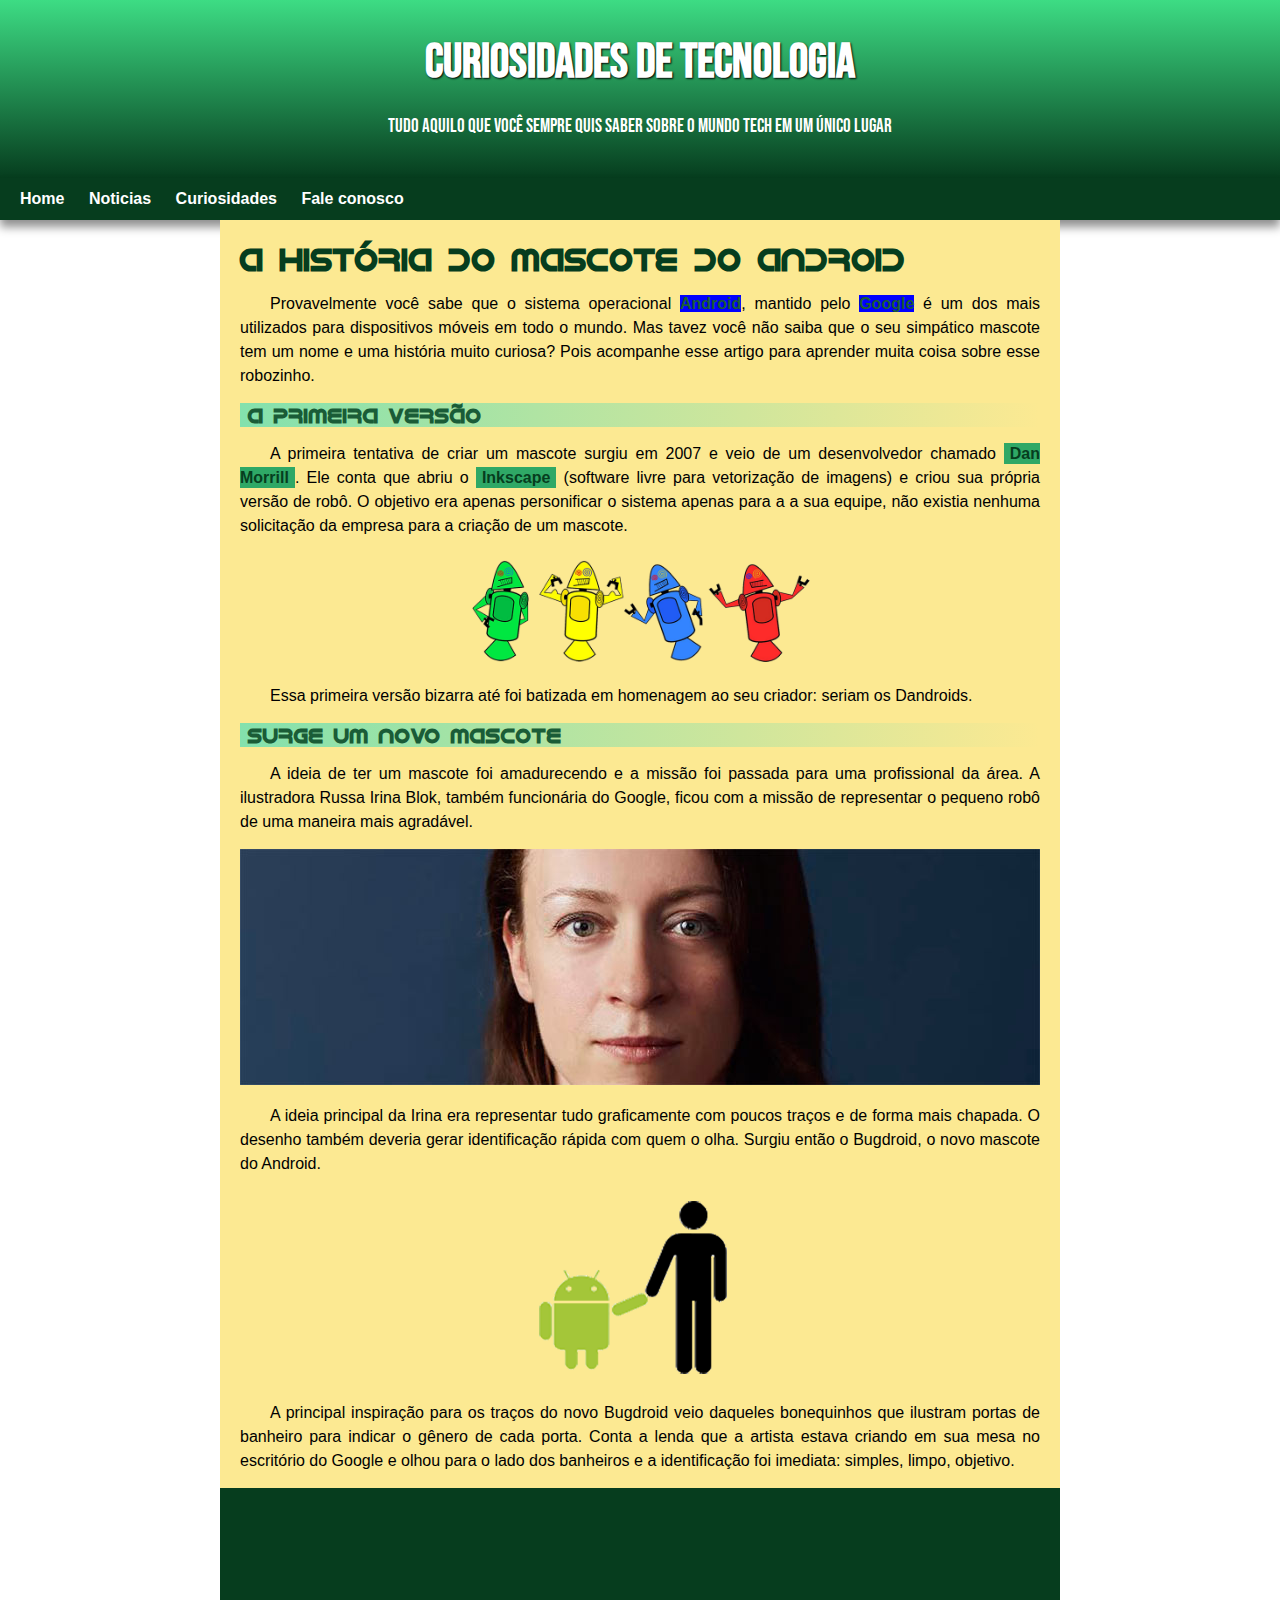
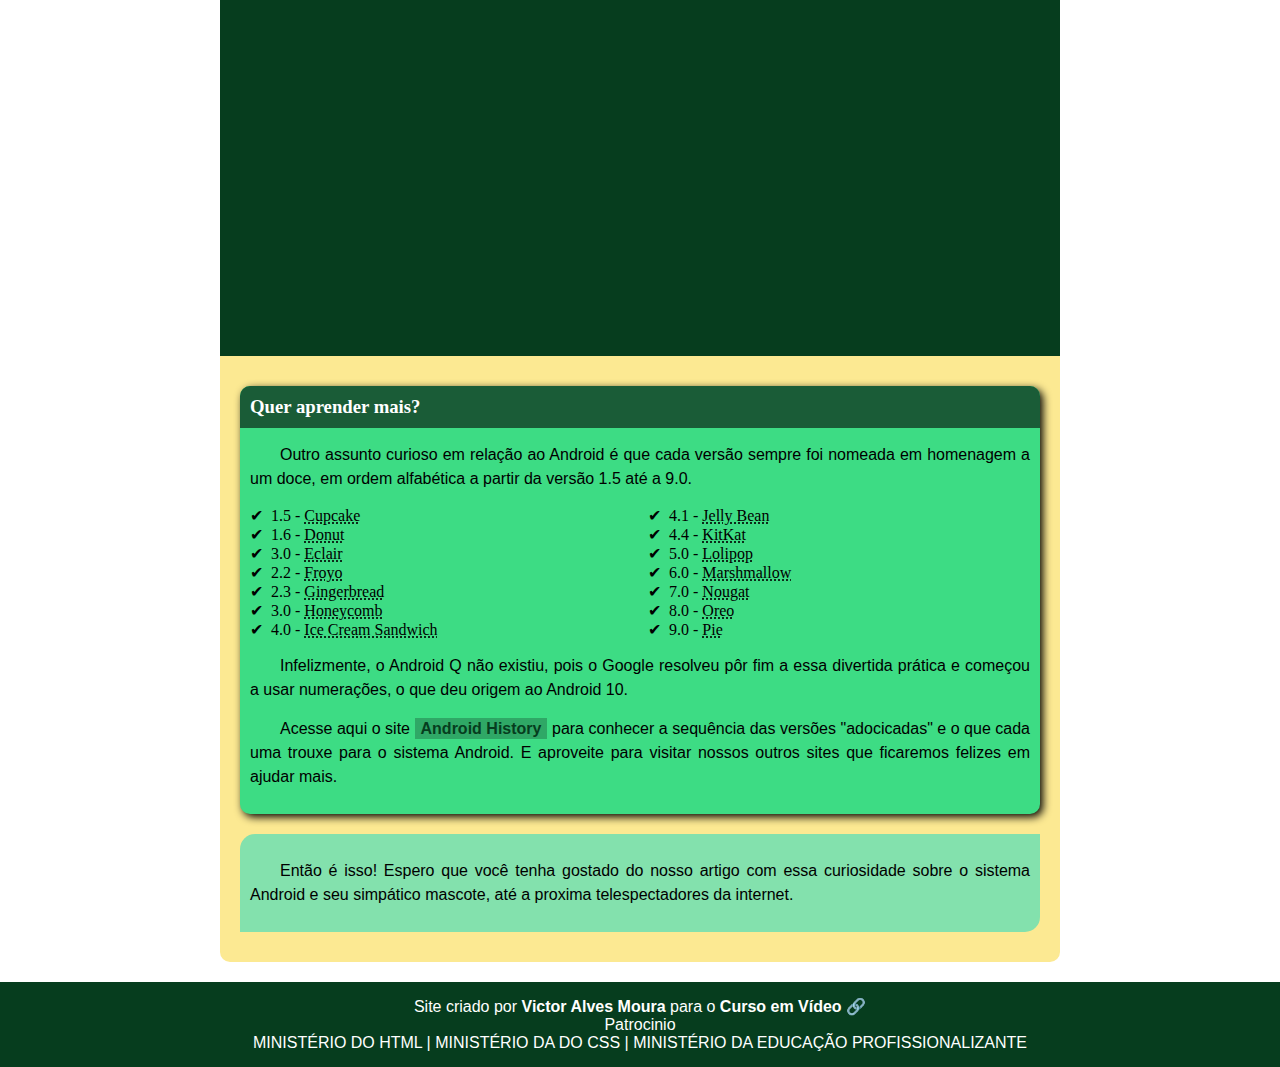
<file: desafio/index.html>
<!DOCTYPE html>
<html lang="pt-br">
<head>
    <meta charset="UTF-8">
    <meta name="viewport" content="width=device-width, initial-scale=1.0">
    <title>A história do android</title>
    <link rel="stylesheet" href="style.css">
    <link rel="shortcut icon" href="icons/favicon.ico" type="image/x-icon">
    
</head>
<body>

    <header style="padding: 10px 80px;">
        <h1 style="text-align: center; color: white; text-shadow: 1px 1px 2px black; border-radius: 10px; padding: 3px; margin: 21px;">CURIOSIDADES DE TECNOLOGIA</h1>
        <p> Tudo aquilo que você sempre quis saber sobre o mundo Tech em um único lugar</p>
    </header>
    <nav style="box-shadow: 0px 7px 9px rgba(0, 0, 0, 0.44);">
        <a href="7">Home</a>
        <a href="8">Noticias</a>
        <a href="9">Curiosidades</a>
        <a href="0">Fale conosco</a>
    </nav>

    <main>
        <h1>A HISTÓRIA DO MASCOTE DO ANDROID</h1>
        <p>Provavelmente você sabe que o sistema operacional <strong>Android</strong>, mantido pelo <strong>Google</strong> é um dos mais utilizados para dispositivos móveis em todo o mundo. Mas tavez você não saiba que o seu simpático mascote tem um nome e uma história muito curiosa? Pois acompanhe esse artigo para aprender muita coisa sobre esse robozinho.
        </p>

        <h2>A PRIMEIRA VERSÃO</h2>
        <P>A primeira tentativa de criar um mascote surgiu em 2007 e veio de um desenvolvedor chamado <a href="https://www.cursoemvideo.com/curso/curso-html5-e-css3-modulo-2-de-5-40-horas/aulas/modulo-2-2/modulos/capitulo-17-aula-5-organizando-o-conteudo-do-site/" target="_blank">Dan Morrill</a>. Ele conta que abriu o <a href="inkscape.com.io" target="_blank">Inkscape</a> (software livre para vetorização de imagens) e criou sua própria versão de robô. O objetivo era apenas personificar o sistema apenas para a a sua equipe, não existia nenhuma solicitação da empresa para a criação de um mascote.</P>

        <picture>
            <source media="(max-width: 600px)" srcset="imagens/dan-droids-pq.png"><img src="imagens/dan-droids.png" class= "pequena" alt="robos">
            </source>
        </picture>

        <p>Essa primeira versão bizarra até foi batizada em homenagem ao seu criador: seriam os Dandroids.</p>

        <h2>SURGE UM NOVO MASCOTE</h2>
        <p>A ideia de ter um mascote foi amadurecendo e a missão foi passada para uma profissional da área. A ilustradora Russa Irina Blok, também funcionária do Google, ficou com a missão de representar o pequeno robô de uma maneira mais agradável.</p>

        <picture>
            <source media="(max-width: 600px)" srcset="imagens/irina-blok-pq.jpg">
            <img src="imagens/irina-blok.jpg" alt="criadora da android">
        </picture>

        <p>A ideia principal da Irina era representar tudo graficamente com poucos traços e de forma mais chapada. O desenho também deveria gerar identificação rápida com quem o olha. Surgiu então o Bugdroid, o novo mascote do Android.</p>

            <img src="imagens/bugdroid.png" class="pequena" alt="criadora da android">

        <p>A principal inspiração para os traços do novo Bugdroid veio daqueles bonequinhos que ilustram portas de banheiro para indicar o gênero de cada porta. Conta a lenda que a artista estava criando em sua mesa no escritório do Google e olhou para o lado dos banheiros e a identificação foi imediata: simples, limpo, objetivo.</p>

            <div class="video">
                <iframe width="560" height="315" src="https://www.youtube.com/embed/uZt4ZI10RFU?si=_zuUZem_lnj18y6M" title="YouTube video player" frameborder="0" allow="accelerometer; autoplay; clipboard-write; encrypted-media; gyroscope; picture-in-picture; web-share" referrerpolicy="strict-origin-when-cross-origin" allowfullscreen></iframe>
            </div>
        

        <article>
            <h3>Quer aprender mais?</h3>

            <p>Outro assunto curioso em relação ao Android é que cada versão sempre foi nomeada em homenagem a um doce, em ordem alfabética a partir da versão 1.5 até a 9.0.</p>

            <ul>
                <li>1.5 - <abbr title="Bolinho">Cupcake</abbr></li>
                <li>1.6 - <abbr title="Rosquinha">Donut</abbr></li>
                <li>3.0 - <abbr title="Bomba">Eclair</abbr></li>
                <li>2.2 - <abbr title="Iorgute congelado">Froyo</abbr></li>
                <li>2.3 - <abbr title="Biscoito de gengibre">Gingerbread</abbr></li>
                <li>3.0 - <abbr title="Favo de mel">Honeycomb</abbr></li>
                <li>4.0 - <abbr title="Sanduiche do sorvete">Ice Cream Sandwich</abbr></li>
                <li>4.1 - <abbr title="Jujuba">Jelly Bean</abbr></li>
                <li>4.4 - <abbr title="Kitkat">KitKat</abbr></li>
                <li>5.0 - <abbr title="Pirulito">Lolipop</abbr></li>
                <li>6.0 - <abbr title="Marshmallow">Marshmallow</abbr></li>
                <li>7.0 - <abbr title="Torrone">Nougat</abbr></li>
                <li>8.0 - <abbr title="Oreo">Oreo</abbr></li>
                <li>9.0 - <abbr title="Torta">Pie</abbr></li>
            </ul>
            
            <p>Infelizmente, o Android Q não existiu, pois o Google resolveu pôr fim a essa divertida prática e começou a usar numerações, o que deu origem ao Android 10.</p>
            
            <p>Acesse aqui o site <a href="$" target="_blank">Android History</a> para conhecer a sequência das versões "adocicadas" e o que cada uma trouxe para o sistema Android. E aproveite para visitar nossos outros sites que ficaremos felizes em ajudar mais.</p>

        </article>
        <aside>
            <p>Então é isso! Espero que você tenha gostado do nosso artigo com essa curiosidade sobre o sistema Android e seu simpático mascote, até a proxima telespectadores da internet.</p>
        </aside>
        
    </main>

    <footer>
        <p>Site criado por <a href="https://github.com/victoralvesmoura">Victor Alves Moura</a> para o <a href="#" target="_blank" class="externo">Curso em Vídeo</a></p>
        <p>Patrocinio</p>
        <p>MINISTÉRIO DO HTML   |   MINISTÉRIO DA DO CSS   |   MINISTÉRIO DA EDUCAÇÃO PROFISSIONALIZANTE</p>
    </footer>

</body>
</html>
</file>
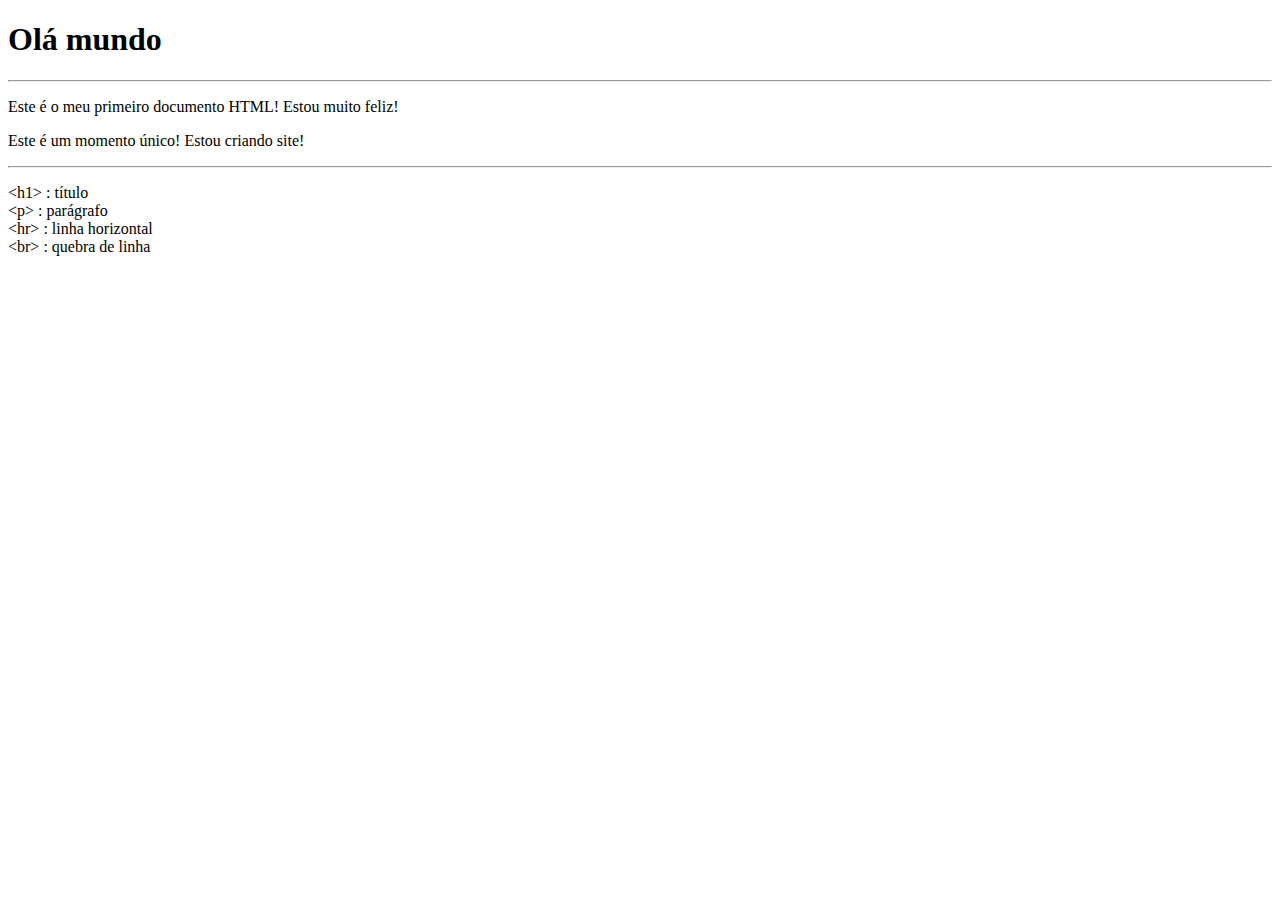
<file: ex001/index.html>
<!DOCTYPE html>
<html lang="pt-br">
<head>
    <meta charset="UTF-8">
    <meta http-equiv="X-UA-Compatible" content="IE=edge">
    <meta name="viewport" content="width=device-width, initial-scale=1.0">
    <title>Meu primeiro exercício</title>
</head>
<body>
    <h1>Olá mundo</h1>
    <hr>
    <p>Este é o meu primeiro documento HTML! Estou muito feliz!</p>
    <p>Este  é um momento único! Estou criando site!</p>
    <hr>
    <p> &lt;h1&gt; : título <br>
        &lt;p&gt; : parágrafo <br>
        &lt;hr&gt; : linha horizontal <br>
        &lt;br&gt; : quebra de linha
    </p>

</body>
</html>
</file>
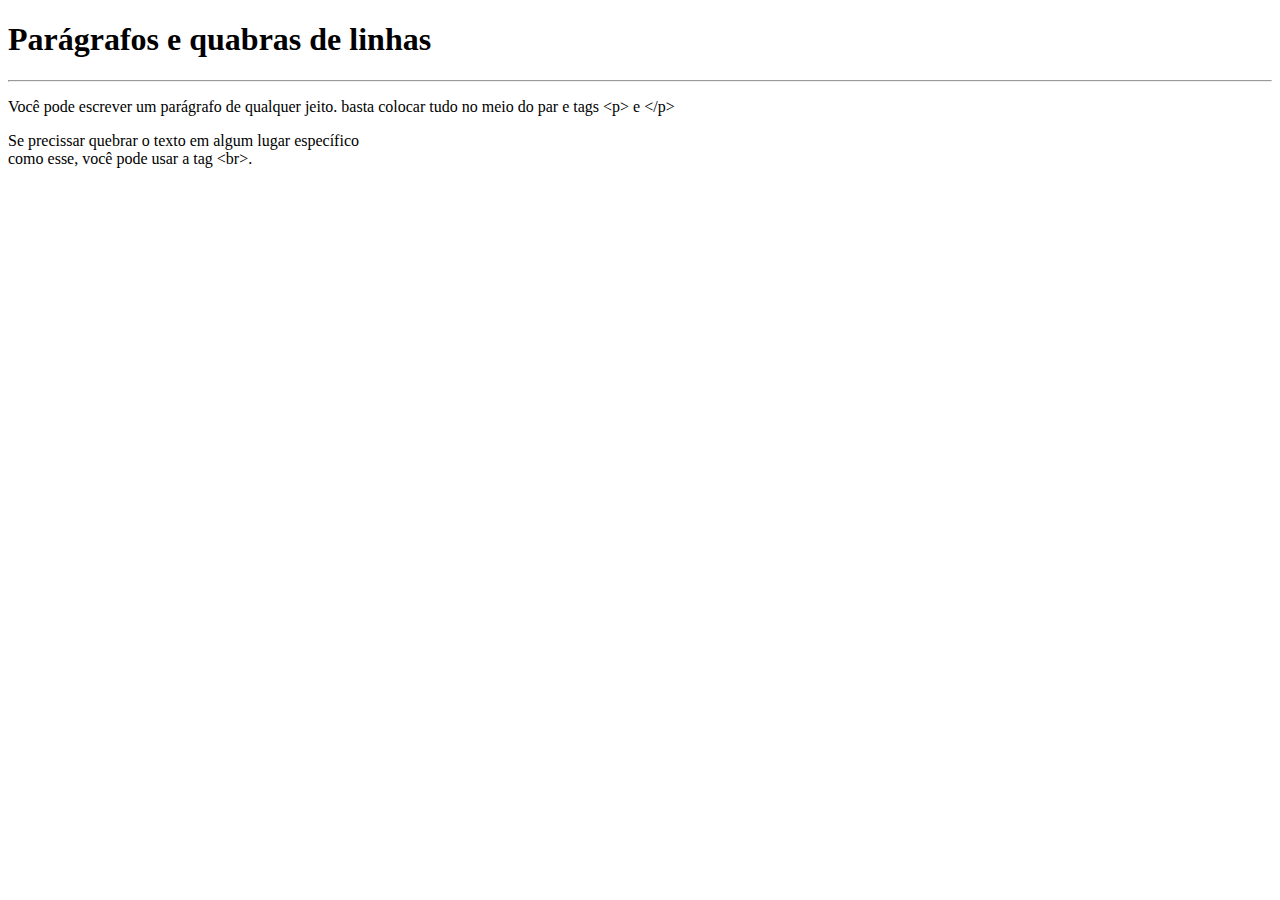
<file: ex002/index.html>
<!DOCTYPE html>
<html lang="pt-br">
<head>
    <meta charset="UTF-8">
    <meta http-equiv="X-UA-Compatible" content="IE=edge">
    <meta name="viewport" content="width=device-width, initial-scale=1.0">
    <title>Parágrafos</title>
</head>
<body>
    <h1>Parágrafos e quabras de linhas</h1>
    <hr>
    <p>
        Você pode escrever 
        um parágrafo de 
        qualquer jeito. 
        basta colocar tudo no meio do par e tags 
        &lt;p&gt; e &lt;/p&gt;
    </p>
    <p>
        Se precissar quebrar 
        o texto em algum lugar 
        específico <br> como esse, 
        você pode usar a tag &lt;br&gt;.
    </p>
</body>
</html>
</file>
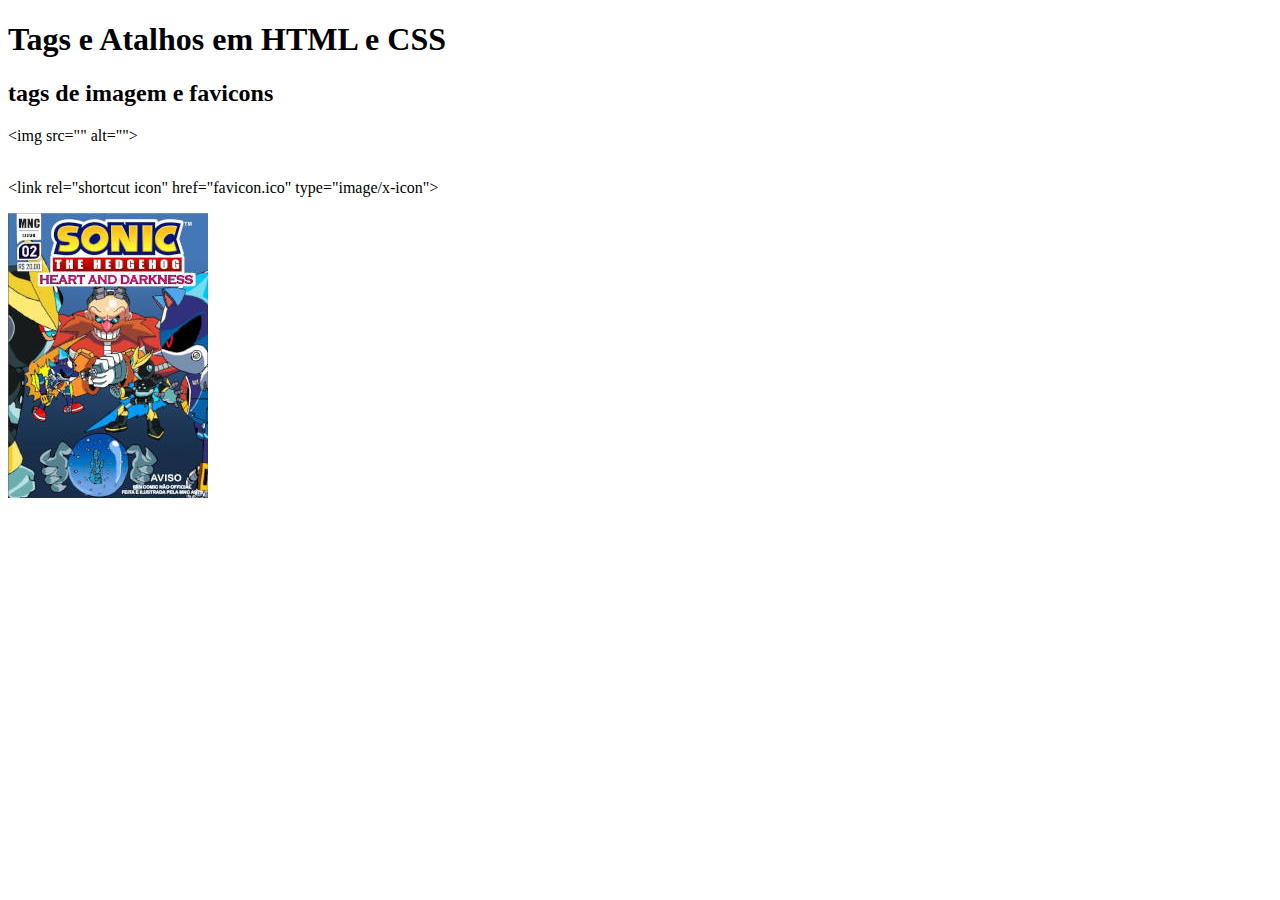
<file: ex003/index.html>
<!DOCTYPE html>
<html lang="pt-br">
<head>
    <meta charset="UTF-8">
    <meta http-equiv="X-UA-Compatible" content="IE=edge">
    <meta name="viewport" content="width=device-width, initial-scale=1.0">
    <title>HTML E CSS tags e atalhos</title>
    <link rel="shortcut icon" href="favicons/favicon.ico" type="image/x-icon">
</head>
<body>
    <h1>Tags e Atalhos em HTML e CSS</h1>
    <h2>tags de imagem e favicons</h2>
    <p> &lt;img src="" alt=""&gt;</p>
    <p><br>&lt;link rel="shortcut icon" href="favicon.ico" type="image/x-icon"&gt;</p>

    <img src="imagens/CAPA HQ 02 PDF 200.jpg" alt="CAPA HQ 02">
    



</body>
</html>
</file>
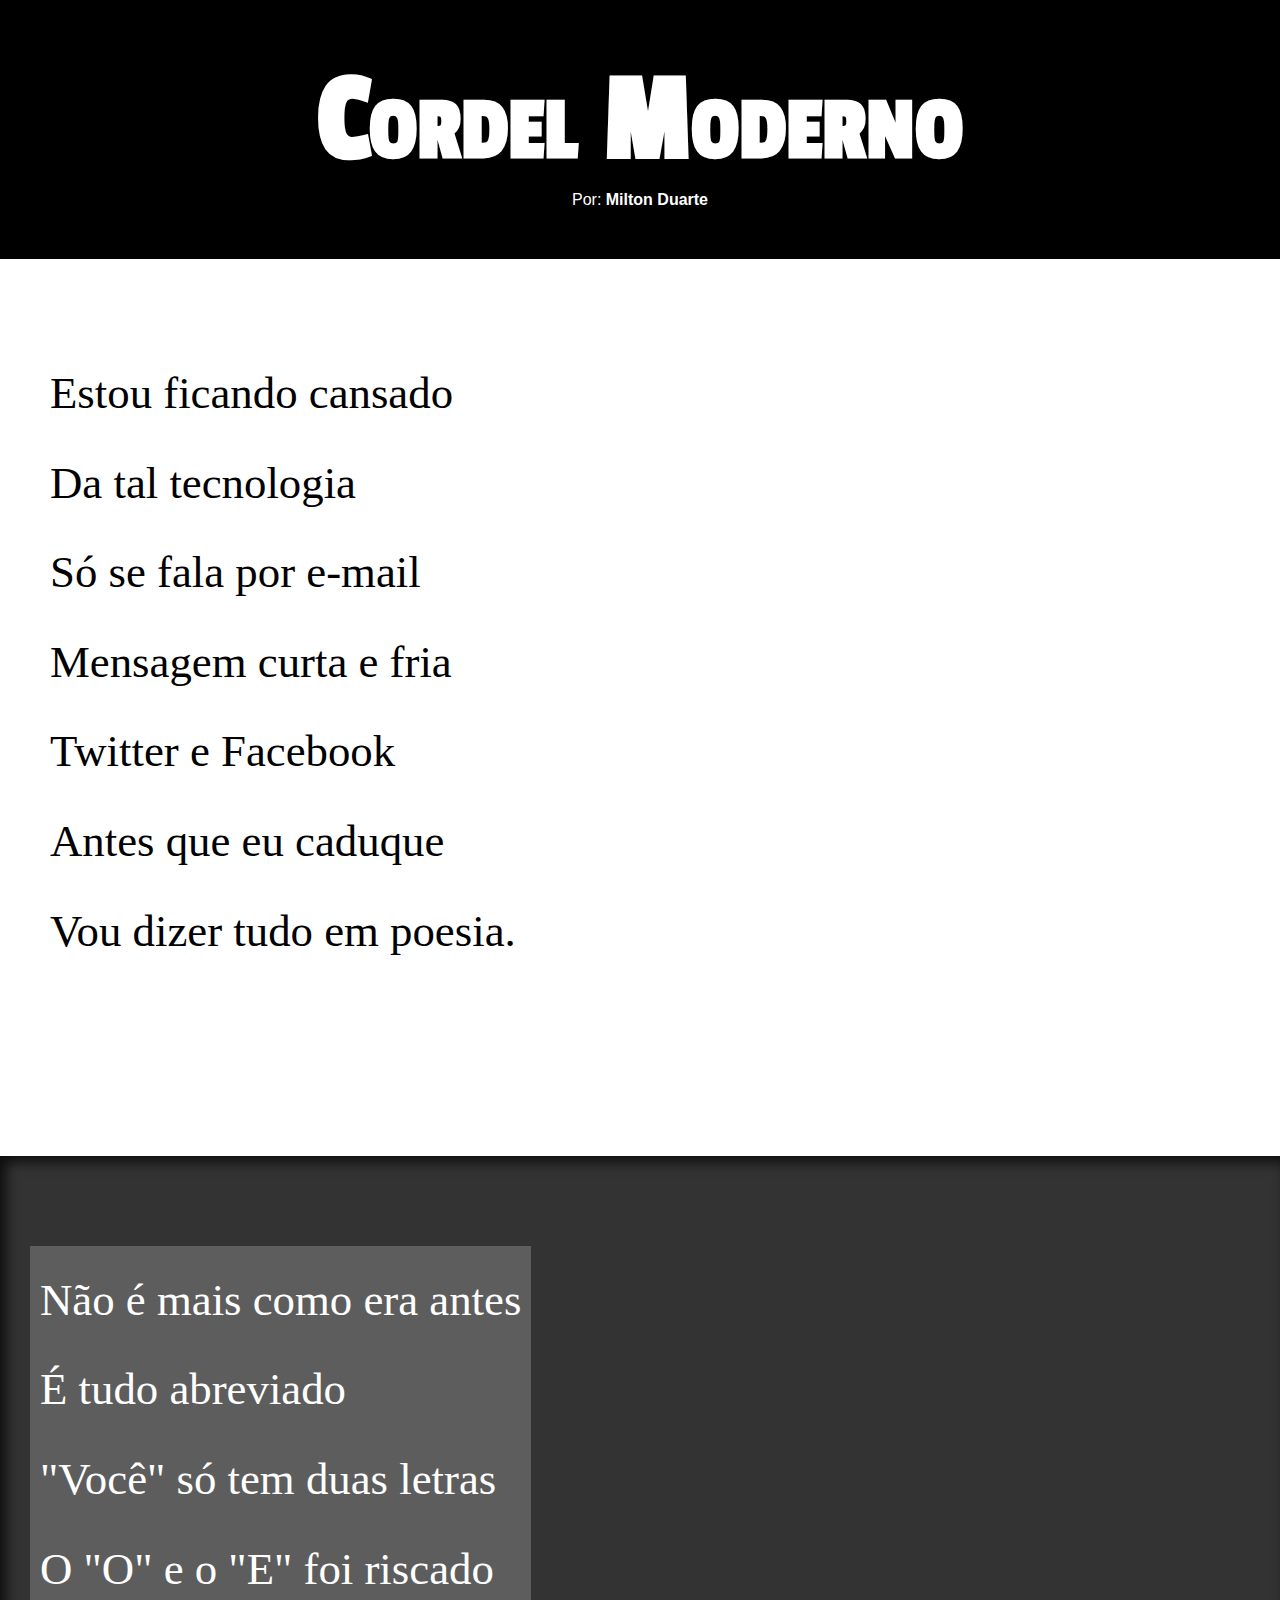
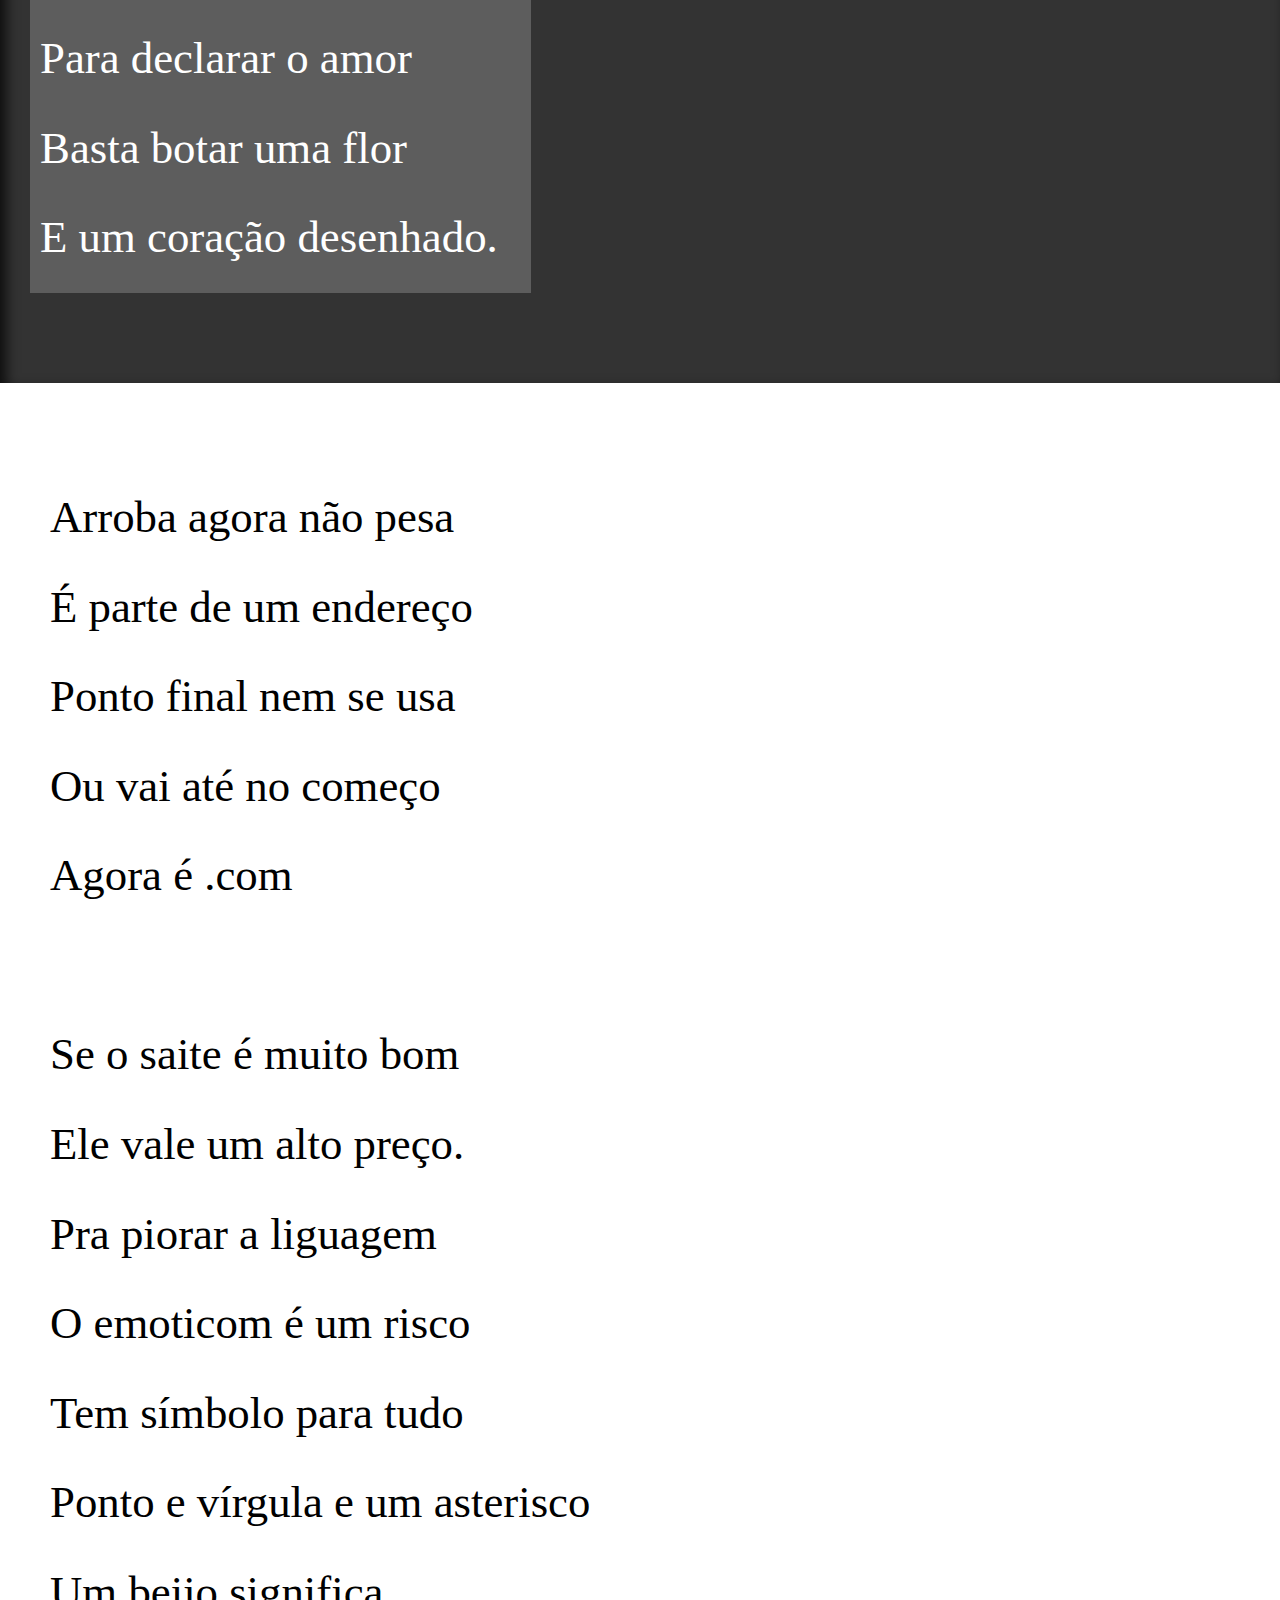
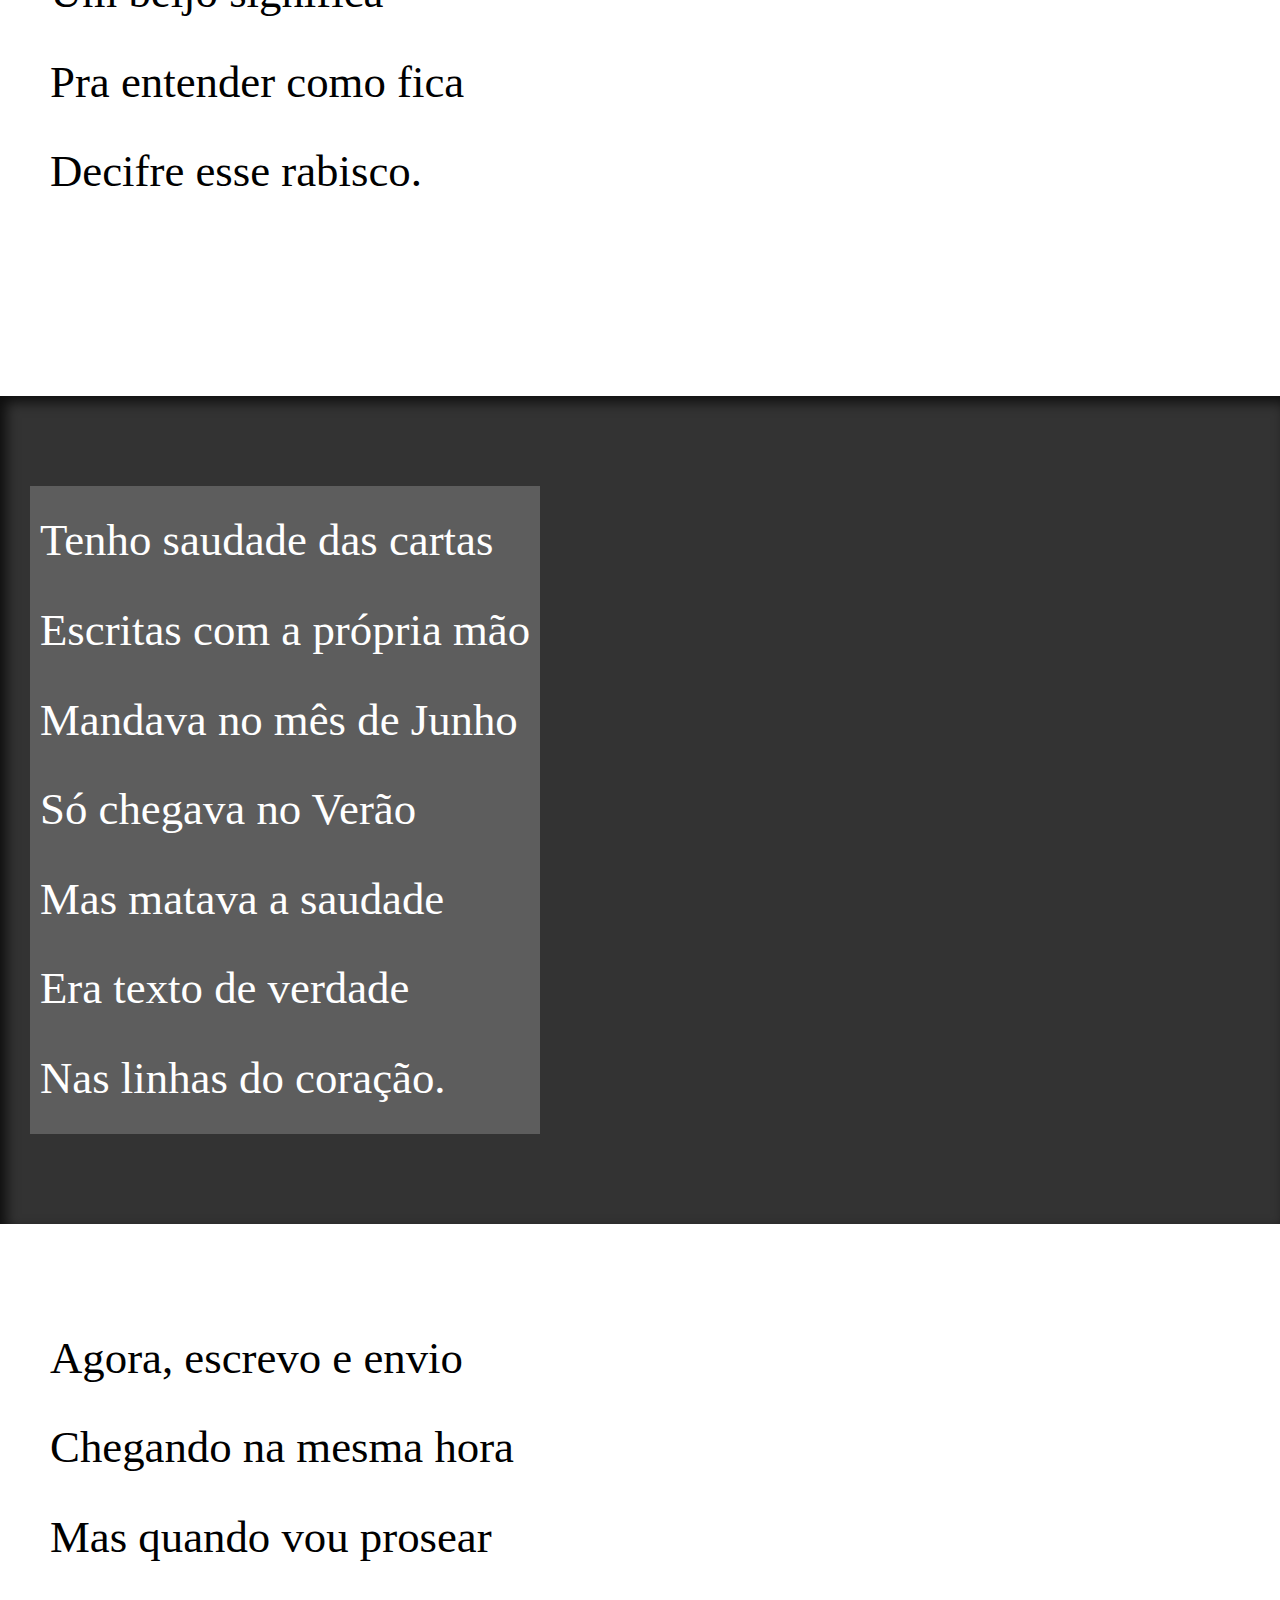
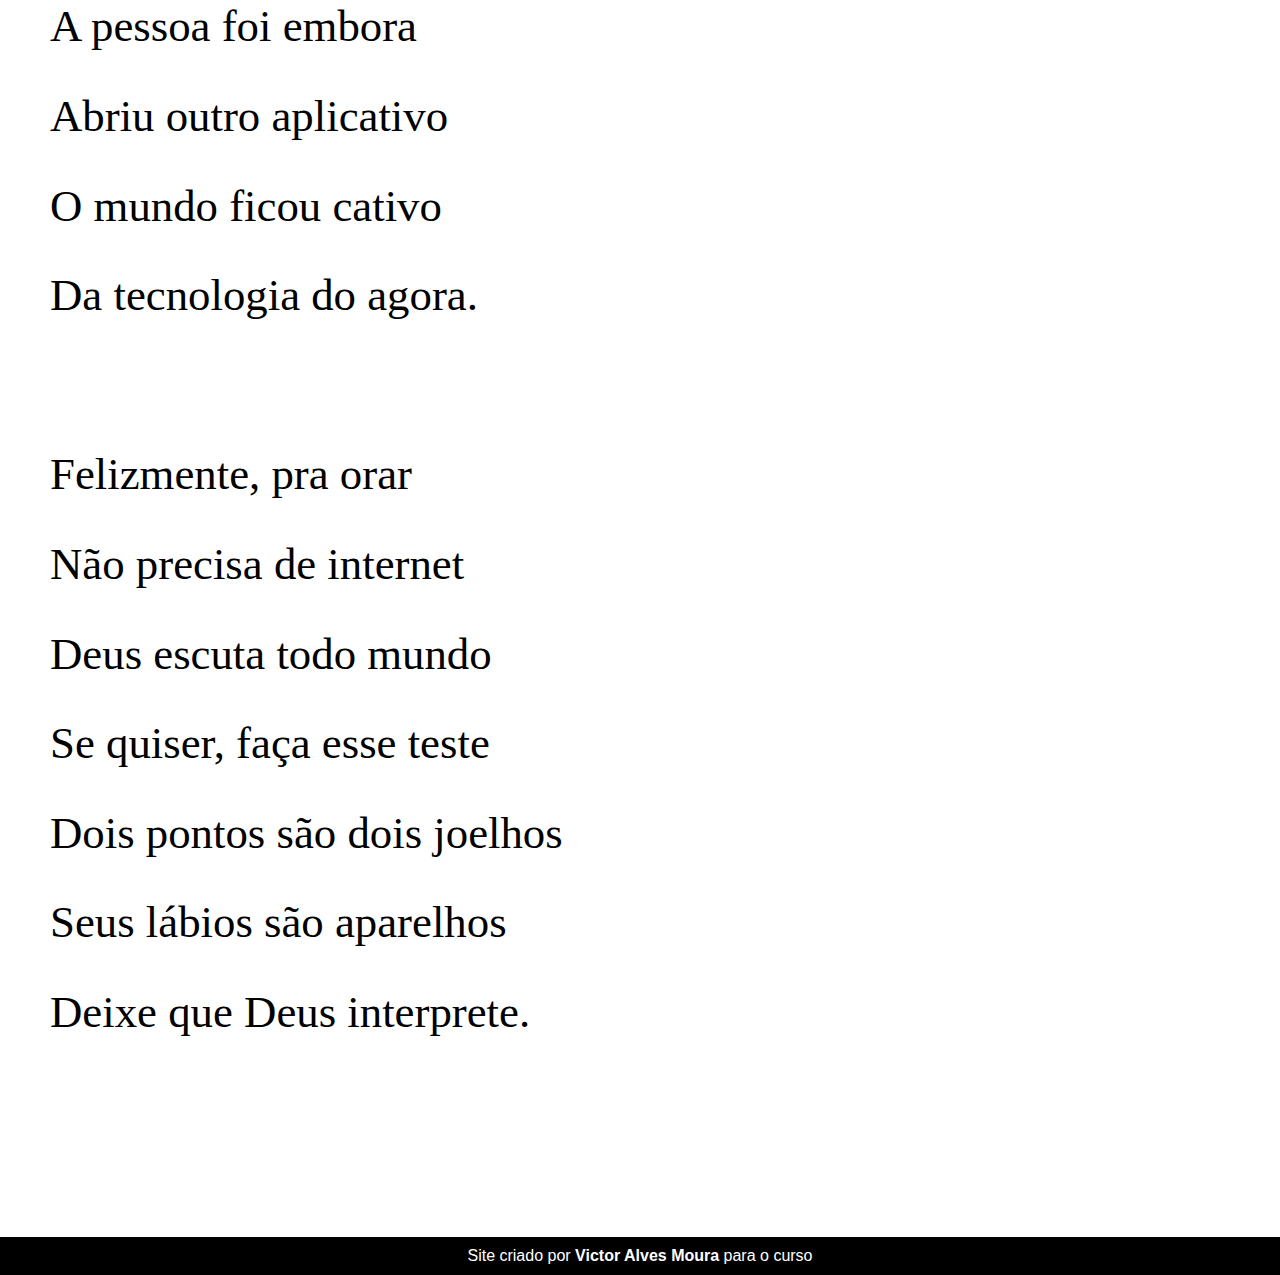
<file: desafio02/desafio02.html>
<!DOCTYPE html>
<html lang="pt-br">
<head>
    <meta charset="UTF-8">
    <meta name="viewport" content="width=device-width, initial-scale=1.0">
    <title>DESAFIO CORDEL</title>
    <link rel="stylesheet" href="style.css">
</head>
<body>
    <header>
        <h1>Cordel Moderno</h1>
        <p>Por: <a href="https://www.recantodasletras.com.br/poesias/3186743" target="_blank">Milton Duarte</a></p>
    </header>

    <section class="normal">
        <p>
            Estou ficando cansado <br>
            Da tal tecnologia <br>
            Só se fala por e-mail <br>
            Mensagem curta e fria <br>
            Twitter e Facebook <br>
            Antes que eu caduque <br>
            Vou dizer tudo em poesia.
        </p>
    </section>

    <section class="imagem" id="q1">
        <p>
            Não é mais como era antes <br>
            É tudo abreviado <br>
            "Você" só tem duas letras <br>
            O "O" e o "E" foi riscado <br>
            Para declarar o amor <br>
            Basta botar uma flor <br>
            E um coração desenhado.
        </p>
    </section>

    <section class="normal">
        <p>
            Arroba agora não pesa <br>
            É parte de um endereço <br>
            Ponto final nem se usa <br>
            Ou vai até no começo <br>
            Agora é .com
        </p>
        <p>
            Se o saite é muito bom <br>
            Ele vale um alto preço. <br>
            Pra piorar a liguagem <br>
            O emoticom é um risco <br>
            Tem símbolo para tudo <br>
            Ponto e vírgula e um asterisco <br>
            Um beijo significa <br>
            Pra entender como fica <br>
            Decifre esse rabisco.
        </p>

    </section>

    <section class="imagem" id="q2">
        <p>
            Tenho saudade das cartas <br>
            Escritas com a própria mão <br>
            Mandava no mês de Junho <br>
            Só chegava no Verão <br>
            Mas matava a saudade <br>
            Era texto de verdade <br>
            Nas linhas do coração.
        </p>
    </section>

    <section class="normal">
        <p>
            Agora, escrevo e envio <br>
            Chegando na mesma hora <br>
            Mas quando vou prosear <br>
            A pessoa foi embora <br>
            Abriu outro aplicativo <br>
            O mundo ficou cativo <br>
            Da tecnologia do agora.
        </p>
        <p>
            Felizmente, pra orar <br>
            Não precisa de internet <br>
            Deus escuta todo mundo <br>
            Se quiser, faça esse teste <br>
            Dois pontos são dois joelhos <br>
            Seus lábios são aparelhos <br>
            Deixe que Deus interprete.
        </p>
        
    </section>

    <footer>
        <p>Site criado por <a href="" target="_blank">Victor Alves Moura</a> para o curso</p>
    </footer>
</body>
</html>
</file>
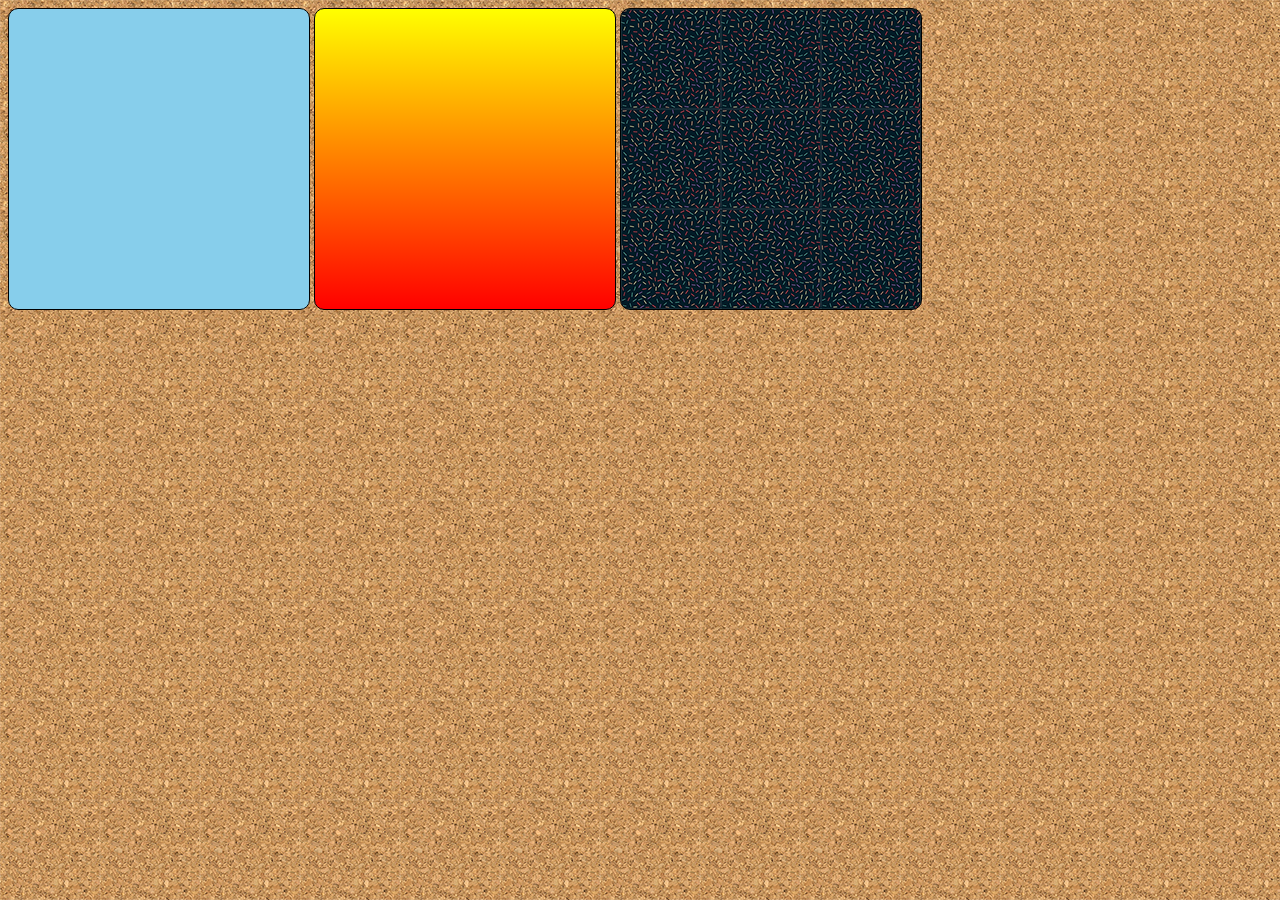
<file: ex022/fundo001.html>
<!DOCTYPE html>
<html lang="pt-br">
<head>
    <meta charset="UTF-8">
    <meta name="viewport" content="width=device-width, initial-scale=1.0">
    <title>Teste de imagem de fundo </title>
    <style>

        body{
            background-image: url('imagens/pattern004.png');

        }

        div.quadrado{
            display: inline-block;
            border: 1px solid black;
            border-radius: 10px;
            background-color: lightgrey;
            width: 300px;
            height: 300px;
        }
        div#q1{
            background-color: skyblue;

        }
        div#q2{
            background-image: linear-gradient(to bottom, yellow, red);
        }
        div#q3{
            background-image: url('imagens/pattern001.png');
        }
    </style>
</head>
<body>
    <div class="quadrado" id="q1">

    </div>
    <div class="quadrado" id="q2">

    </div>
    <div class="quadrado" id="q3">

    </div>
</body>
</html>
</file>
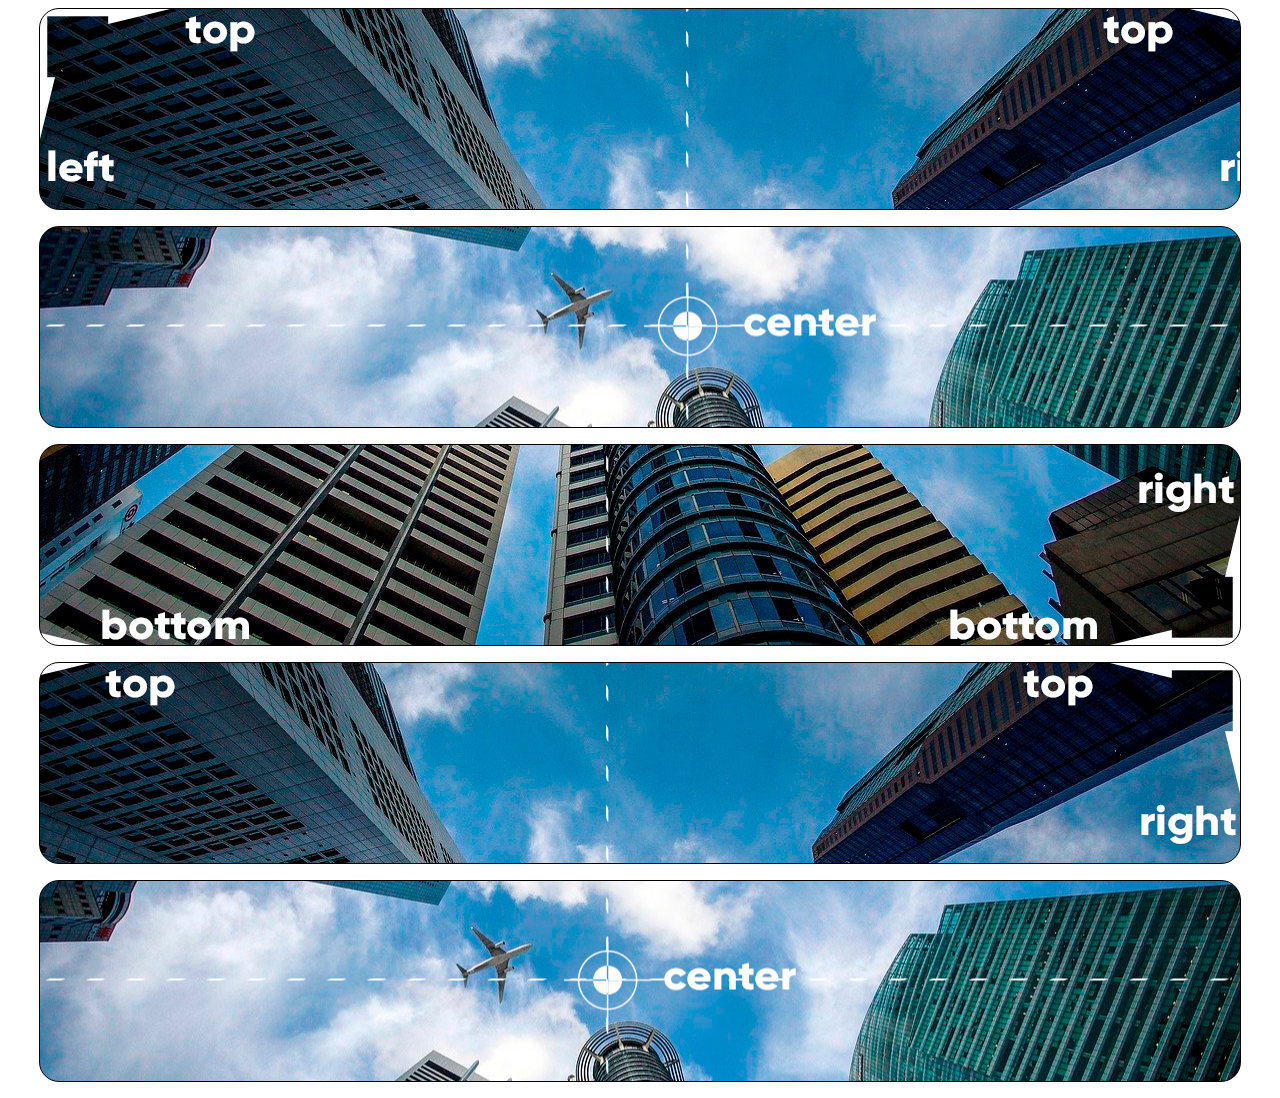
<file: ex022/fundo03.html>
<!DOCTYPE html>
<html lang="pt-br">
<head>
    <meta charset="UTF-8">
    <meta name="viewport" content="width=device-width, initial-scale=1.0">
    <title>Fundo 03</title>
    <style>

        div.bloco{
            background-image: url('imagens/wallpaper003.jpg');
            height: 200px;
            width: 1200px;
            border: 1px solid black;
            border-radius: 20px;
            margin: auto;
        }

        div#q1{
            background-position: left top;
        }

        div#q2{
            background-position: left center;
        }

        div#q3{
            background-position: right bottom;
        }

        div#q4{
            background-position: right top;
        }

        div#q5{
            background-position: right center;
        }

    </style>
</head>
<body>
    <div class="bloco" id="q1"> </div>
    <p></p>

    <div class="bloco" id="q2"> </div>
    <p></p>

    <div class="bloco" id="q3"> </div>
    <p></p>

    <div class="bloco" id="q4"> </div>
    <p></p>

    <div class="bloco" id="q5"> </div>
    <p></p>
    
</body>
</html>
</file>
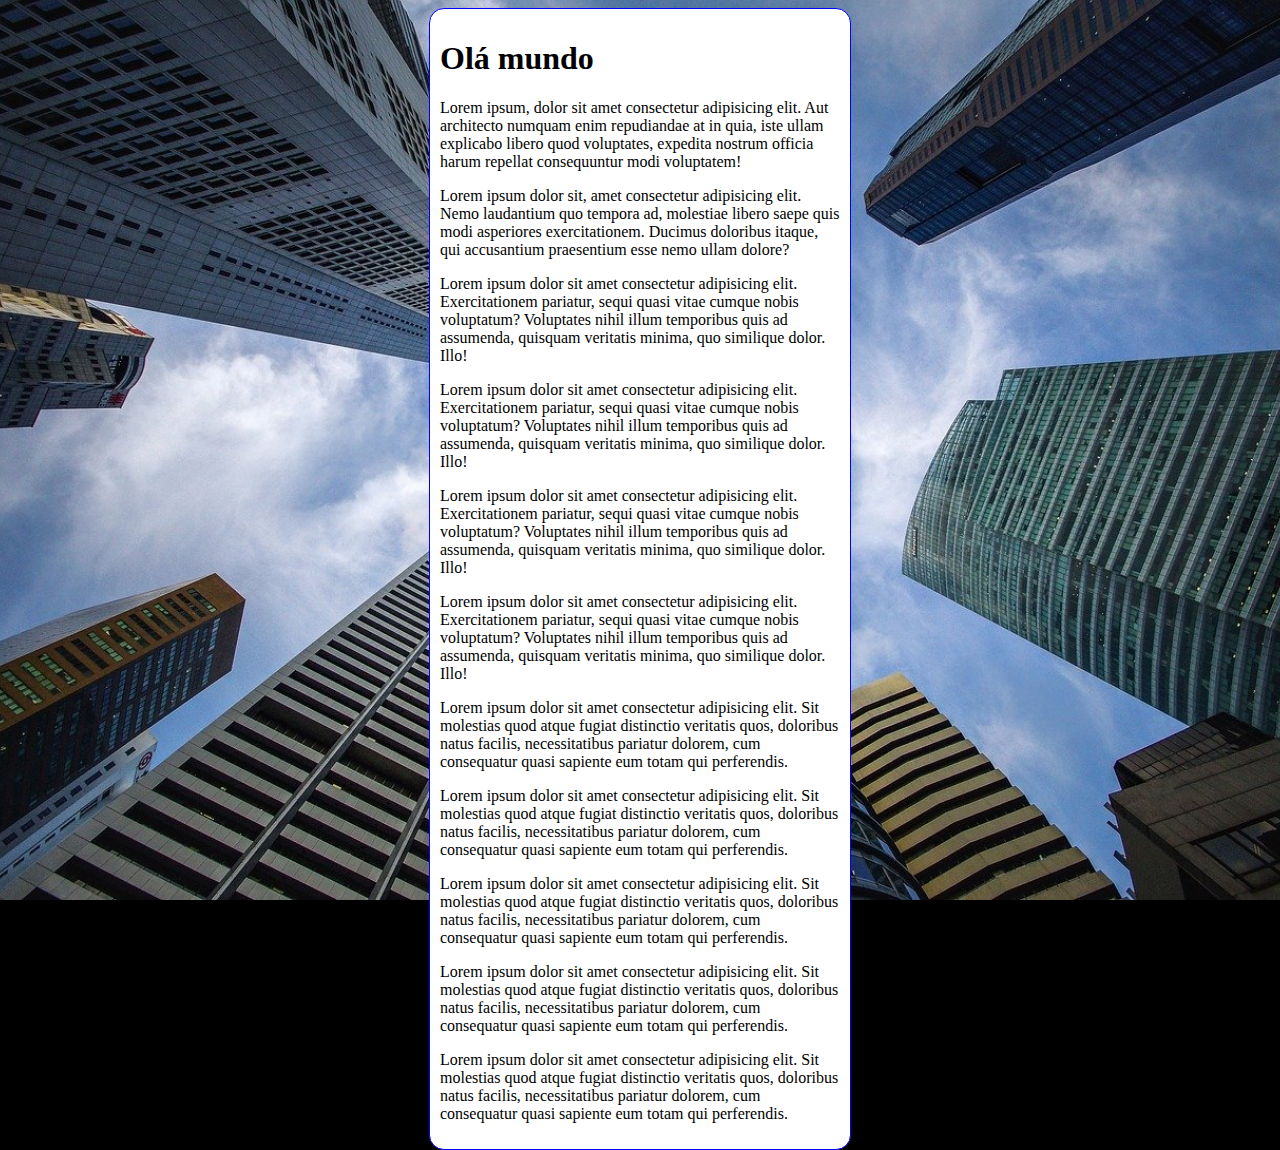
<file: ex022/fundo04.html>
<!DOCTYPE html>
<html lang="pt-br">
<head>
    <meta charset="UTF-8">
    <meta name="viewport" content="width=device-width, initial-scale=1.0">
    <title>|Fundo 04</title>
</head>
<style>

    body{
        height: 97vh;
        background-color: black;
        background-image: url('imagens/wallpaper002.jpg');
        background-position: center center;
        background-repeat: no-repeat;
        background-size: cover;
        background-attachment: fixed;
    }

    main{
        background-color: white;
        width: 400px;
        padding: 10px;
        margin: auto;
        border: 1px solid blue ;
        border-radius: 15px;
    }

</style>
<body>
    
    <main>
        <h1>Olá mundo</h1>
        <p>Lorem ipsum, dolor sit amet consectetur adipisicing elit. Aut architecto numquam enim repudiandae at in quia, iste ullam explicabo libero quod voluptates, expedita nostrum officia harum repellat consequuntur modi voluptatem!</p>
        <p>Lorem ipsum dolor sit, amet consectetur adipisicing elit. Nemo laudantium quo tempora ad, molestiae libero saepe quis modi asperiores exercitationem. Ducimus doloribus itaque, qui accusantium praesentium esse nemo ullam dolore?</p>
        <p>Lorem ipsum dolor sit amet consectetur adipisicing elit. Exercitationem pariatur, sequi quasi vitae cumque nobis voluptatum? Voluptates nihil illum temporibus quis ad assumenda, quisquam veritatis minima, quo similique dolor. Illo!</p>
        <p>Lorem ipsum dolor sit amet consectetur adipisicing elit. Exercitationem pariatur, sequi quasi vitae cumque nobis voluptatum? Voluptates nihil illum temporibus quis ad assumenda, quisquam veritatis minima, quo similique dolor. Illo!</p>
        <p>Lorem ipsum dolor sit amet consectetur adipisicing elit. Exercitationem pariatur, sequi quasi vitae cumque nobis voluptatum? Voluptates nihil illum temporibus quis ad assumenda, quisquam veritatis minima, quo similique dolor. Illo!</p>
        <p>Lorem ipsum dolor sit amet consectetur adipisicing elit. Exercitationem pariatur, sequi quasi vitae cumque nobis voluptatum? Voluptates nihil illum temporibus quis ad assumenda, quisquam veritatis minima, quo similique dolor. Illo!</p>
        <p>Lorem ipsum dolor sit amet consectetur adipisicing elit. Sit molestias quod atque fugiat distinctio veritatis quos, doloribus natus facilis, necessitatibus pariatur dolorem, cum consequatur quasi sapiente eum totam qui perferendis.</p>
        <p>Lorem ipsum dolor sit amet consectetur adipisicing elit. Sit molestias quod atque fugiat distinctio veritatis quos, doloribus natus facilis, necessitatibus pariatur dolorem, cum consequatur quasi sapiente eum totam qui perferendis.</p>
        <p>Lorem ipsum dolor sit amet consectetur adipisicing elit. Sit molestias quod atque fugiat distinctio veritatis quos, doloribus natus facilis, necessitatibus pariatur dolorem, cum consequatur quasi sapiente eum totam qui perferendis.</p>
        <p>Lorem ipsum dolor sit amet consectetur adipisicing elit. Sit molestias quod atque fugiat distinctio veritatis quos, doloribus natus facilis, necessitatibus pariatur dolorem, cum consequatur quasi sapiente eum totam qui perferendis.</p>
        <p>Lorem ipsum dolor sit amet consectetur adipisicing elit. Sit molestias quod atque fugiat distinctio veritatis quos, doloribus natus facilis, necessitatibus pariatur dolorem, cum consequatur quasi sapiente eum totam qui perferendis.</p>

    </main>
</body>
</html>
</file>
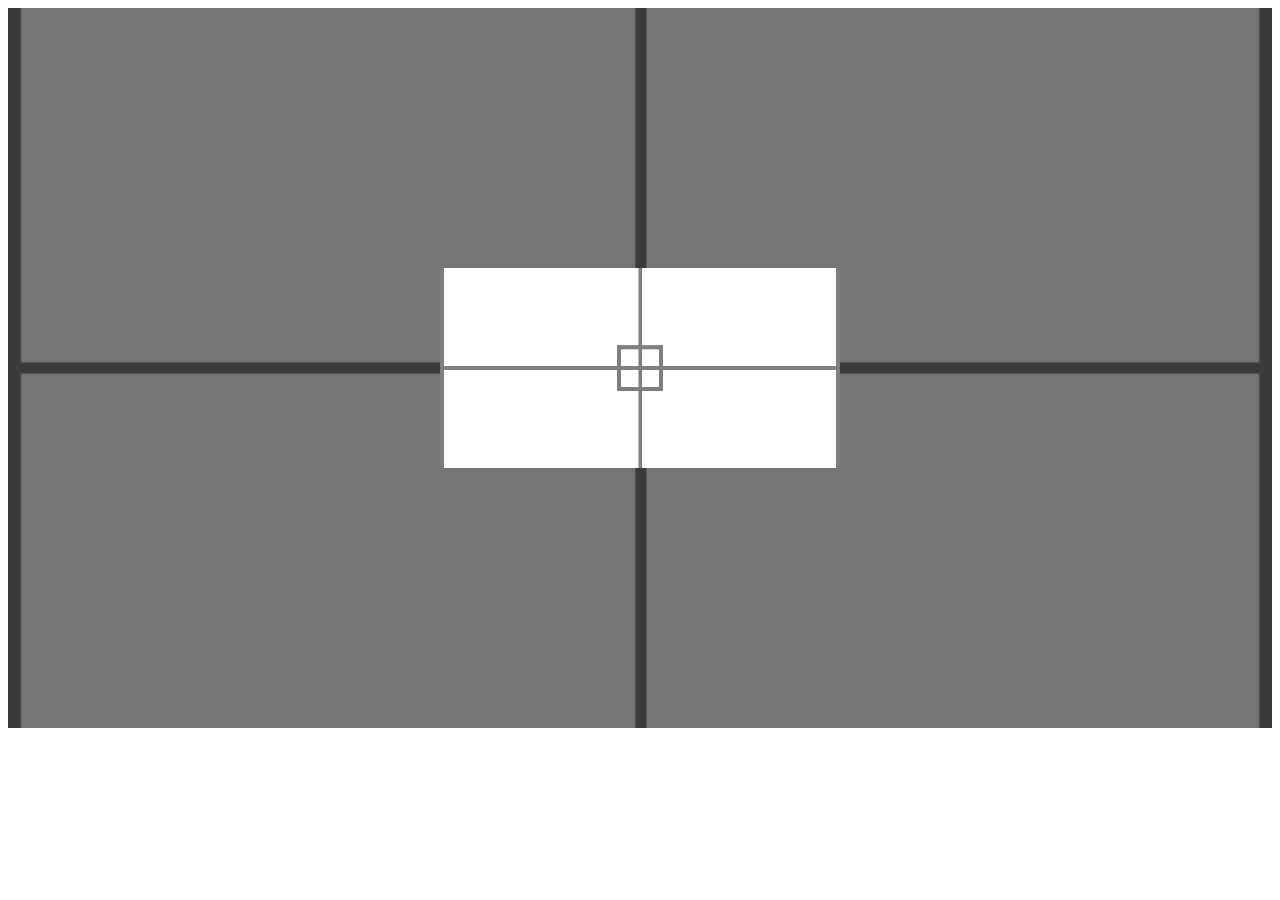
<file: ex022/fundo05.html>
<!DOCTYPE html>
<html lang="pt-br">
<head>
    <meta charset="UTF-8">
    <meta name="viewport" content="width=device-width, initial-scale=1.0">
    <title>Fundo 05</title>
    <style>

        /* ATENÇÃO!!! VERIFICAR NO CURSO AS IMAGENS E O "transform: translate(-50% -50%)" o porque elas não funcionam*/

        body{
            height: 100hv;
        }

        #container{
            position: relative;
            height: 700px;
            padding: 10px;
            background-color: rgb(117, 117, 117);
            background-image: url('imagens/target001.png');
            background-repeat: no-repeat;
            background-position: center center;
            background-size: cover;
        }

        #conteudo{
            position: absolute;
            height: 200px;
            width: 400px;
            background-color: white;
            margin: auto;
            background-image: url('imagens/target001.png');
            background-repeat: no-repeat;
            background-position: center center;
            background-size: cover;
            left: 50%;
            right: 50%;
            transform: translate(-50%, 125%);
        }

    </style>
</head>
<body>
    <section id="container">
        <article id="conteudo">
            
        </article>
    </section>
</body>
</html>
</file>
<file: desafio/style.css>
@charset "UTF-8";

@import url('https://fonts.googleapis.com/css2?family=Bebas+Neue&display=swap');


@font-face {
    font-family: 'Android';
    src: url('fontes/idroid.otf') format('opentype');
    font-weight: normal;
}


*{
    margin: 0px;
    padding: 0px;
}


:root{
    --cor0: #c5ebd6;
    --cor1: #83e1ad;
    --cor2: #3ddc84;
    --cor3: #2fa866;
    --cor4: #1a5c37;
    --cor5: #063d1e;


    --fonte-padrão: Arial, verdana, Helvetica, sans-serif;
    --fonte-destaque: 'Bebas neue', 'cursive';
    --fonte-android: 'Android', 'cursive';
}


header{
    background-image: linear-gradient(to bottom, var(--cor2), var(--cor5));
    min-height: 150px;
    text-align: center;
    padding: 40px 0px 0px 0px;
}


header > h1{
    color: white;
    font-family: var(--fonte-destaque);
    font-size: 3em;
    margin: 0px 0px 20px 0px;
}


header > p{
    font-family: var(--fonte-destaque);
    font-size: 1.2em;
    color: white;
    max-width: 600px;
    padding: 0px 10px 0px 10px;
    margin-left: auto;
    margin-right: auto;
    padding-bottom: 30px;
}


nav{
    background-color: var(--cor5);
    padding: 12px 10px;
    margin: 0px;
    font-family: var(--fonte-padrão);
}


nav > a{
    color: white;
    padding: 10px;
    border-radius: 5px;
    text-decoration: none;
    font-weight: bold;
    transition-duration: 0.5s;
}


nav > a:hover{
    background-color: var(--cor3);
    color: var(--cor5)
}


p{
    font-family: var(--fonte-padrão);
}


main{
    background-color: rgb(252, 233, 146);
    padding: 20px;
    border-radius: 0px 0px 10px 10px;
    min-width: 320px;
    max-width: 800px;
    margin: auto;
}


main img.pequena{
    max-width: 350px;
    display: block;
    margin: auto;
}


main p{
    margin: 15px 0px;
    text-align: justify;
    text-indent: 30px;
    line-height: 1.5em;
}


main strong{
    color: var(--cor4);
    font-weight: bold;
    background-color: blue;
}


main a{
    text-decoration: none;
    font-weight: bold;
    color: var(--cor5);
    background-color: var(--cor3);
    padding: 2px 6px;
}


main a:hover{
    text-decoration: underline;
    color: var(--cor4);
}


main h1{
    color: var(--cor5);
    font-family: var(--fonte-android);
}


main h2{
    font-family: var(--fonte-android);
    color: var(--cor4);
    font-size: 1.3em;
    background-image: linear-gradient(to right, var(--cor1), transparent);
    text-indent: 8px;
}


article{
    background-color: var(--cor2);
    padding: 10px;
    border-radius: 10px;
    box-shadow: 3px 3px 8px black;
}


article > ul{
    list-style-type: '\2714\00A0\00A0';
    list-style-position: inside;
    columns: 2;
}


article > h3{
    background-color: var(--cor4);
    color: white;
    padding: 10px;
    margin: -10px -10px 0px -10px;
    border-radius: 10px 10px 0px 0px;
}


aside{
    background-color: var(--cor1);
    padding: 10px;
    border-radius: 15px 0px 15px 0px;
    margin: 20px 0px 10px 0px;
}


a.externo::after{
    content: '\00A0\1F517';
}


footer{
    background-color: var(--cor5);
    color: white;
    text-align: center;
    font-size: 1em;
    padding: 15px;
    margin: 20px 0px 0px 0px;
}
footer a{
    color: white;
    font-weight: bolder;
    text-decoration: none;
}


footer a:hover{
    text-decoration: underline;
    color: var(--cor1);
}


footer a:visited{
    color: violet;
}


div.video{
    background-color: var(--cor5);
    margin: 0px -20px 30px -20px;
    padding: 20px;
    padding-bottom: 56%;
    position: relative;
}


div.video > iframe{
    position: absolute;
    top: 5%;
    left: 5%;
    width: 90%;
    height: 90%;
}
</file>
<file: desafio02/style.css>
@charset "UTF-8";

@font-face{ /* FONTE2*/
    font-family: 'Passion one';
    src: url(fontes/Passion_One/PassionOne-Regular.ttf) format('opentype');
    font-weight: normal;
}

@import url('https://fonts.googleapis.com/css2?family=Passion+One:wght@400;700;900&family=Sriracha&display=swap'); /* FONTE3*/

:root{
    --fonte1: Verdana, Geneva, Tahoma, sans-serif;
    --fonte2: 'Passion one', cursive;
    --fonte3: 'Sriracha', cursive;
}

*{
    margin: 0px;
    padding: 0px;
    font-size: 1em;
}

html, body{
    min-width: 50vh;
    background-color: darkgray;
    font-family: var(--fonte1);
}

header{
    background-color: black;
    color: white;
    text-align: center;
}

header > h1{
    padding: 50px 0px 0px 0px;
    font-variant: small-caps;
    font-family: var(--fonte2);
    font-size: 10vw;
}

header > p{
    padding: 0px 0px 50px 0px;
}

a{
    color: white;
    text-decoration: none;
    font-weight: bolder; 
}

a:hover{
    text-decoration: underline;
}

section{
    padding: 10vh 0px 10vh 30px;
    line-height: 2em;
    font-size: 3.5vw;
    font-family: var(--fonte3);
}

section > p{
    padding: 0px 0px 2em 20px;
}

section.normal{
    background-color: white;
    color: black
}

section.imagem{
    background-color: rgba(51, 51, 51);
    color: white;
    box-shadow: inset 6px 6px 13px 0px rgba(0, 0, 0, 0.747);
}

section.imagem > p{
    display: inline-block;
    padding: 10px;
    background-color: rgba(128, 128, 128, 0.558);
}

section#q1{
    background-image: url('imagens/background001.jpg');
    background-position: center center;
    background-size: cover;
    background-attachment: fixed;
}

section#q2{
    background-image: url('imagens/background002.jpg');
    background-position: center center;
    background-size: cover;
    background-attachment: fixed;
}

footer{
    background-color: black;
    color: white;
    text-align: center;
    padding: 10px;
}
</file>
